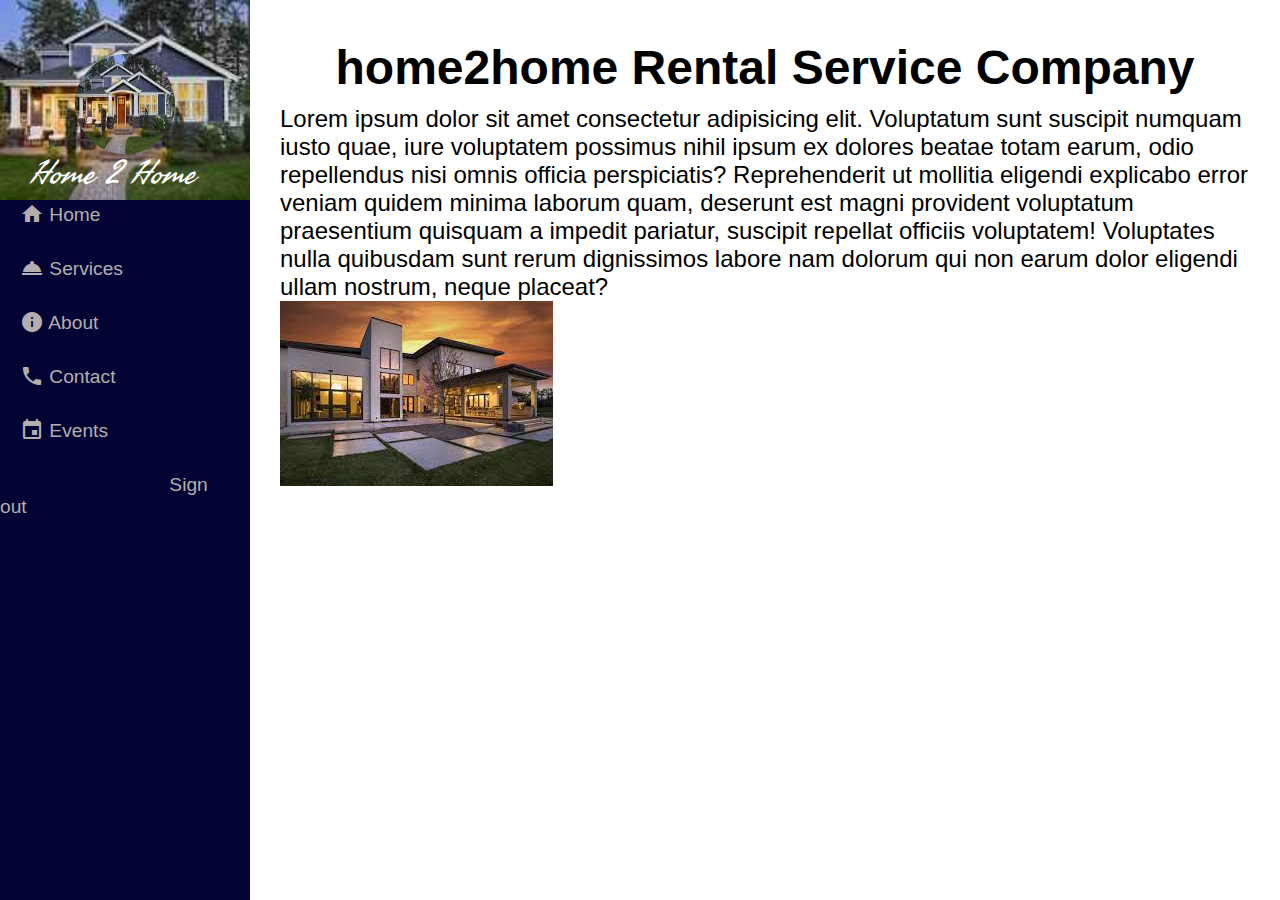
<file: index.html>
<!DOCTYPE html>
<html>
  <head>
    <title>my website</title>
    <meta charset="UTF-8" />
    <meta name="viewport" content="width=device-width, initial-scale=1.0" />
    <link rel="stylesheet" href="style.css" />
    <link
      href="https://fonts.googleapis.com/icon?family=Material+Icons"
      rel="stylesheet"
    />
    <link rel="preconnect" href="https://fonts.googleapis.com" />
    <link rel="preconnect" href="https://fonts.gstatic.com" crossorigin />
    <link
      href="https://fonts.googleapis.com/css2?family=Caveat&family=Fasthand&family=Libre+Baskerville&family=Pacifico&family=Roboto:wght@300&family=Shadows+Into+Light&display=swap"
      rel="stylesheet"
    />
  </head>
  <body>
    <div class="side-bar">
      <div class="background">
        <img src="home.jpg" alt="home2home" />
        <span class="home2"><em>Home 2 Home</em></span>
      </div>
      <img src="home.jpg" class="home2home" />
      <nav>
        <ul class="nav-bar">
          <li>
            <a href="index.html">
              <span class="material-icons"> home </span>
              <span>Home</span>
            </a>
          </li>
          <li>
            <a href="service.html">
              <span class="material-icons"> room_service </span>
              <span>Services</span>
            </a>
          </li>
          <li>
            <a href="about.html">
              <span class="material-icons"> info </span>
              <span>About</span>
            </a>
          </li>
          <li>
            <a href="contact.html">
              <span class="material-icons"> call </span>
              <span>Contact</span>
            </a>
          </li>
          <li>
            <a href="events.html">
              <span class="material-icons"> event </span>
              <span>Events</span>
            </a>
          </li>
          <li>
            <a href="#">
              <span class="material-icons"> logout </span>
              <span>Sign out</span>
            </a>
          </li>
        </ul>
      </nav>
    </div>

    <div class="content">
      <h2>home2home Rental Service Company</h2>
      <p>
        Lorem ipsum dolor sit amet consectetur adipisicing elit. Voluptatum sunt
        suscipit numquam iusto quae, iure voluptatem possimus nihil ipsum ex
        dolores beatae totam earum, odio repellendus nisi omnis officia
        perspiciatis? Reprehenderit ut mollitia eligendi explicabo error veniam
        quidem minima laborum quam, deserunt est magni provident voluptatum
        praesentium quisquam a impedit pariatur, suscipit repellat officiis
        voluptatem! Voluptates nulla quibusdam sunt rerum dignissimos labore nam
        dolorum qui non earum dolor eligendi ullam nostrum, neque placeat?
      </p>
      <img src="downloadh.jpg" alt="h" >
    </div>
  </body>
</html>
</file>
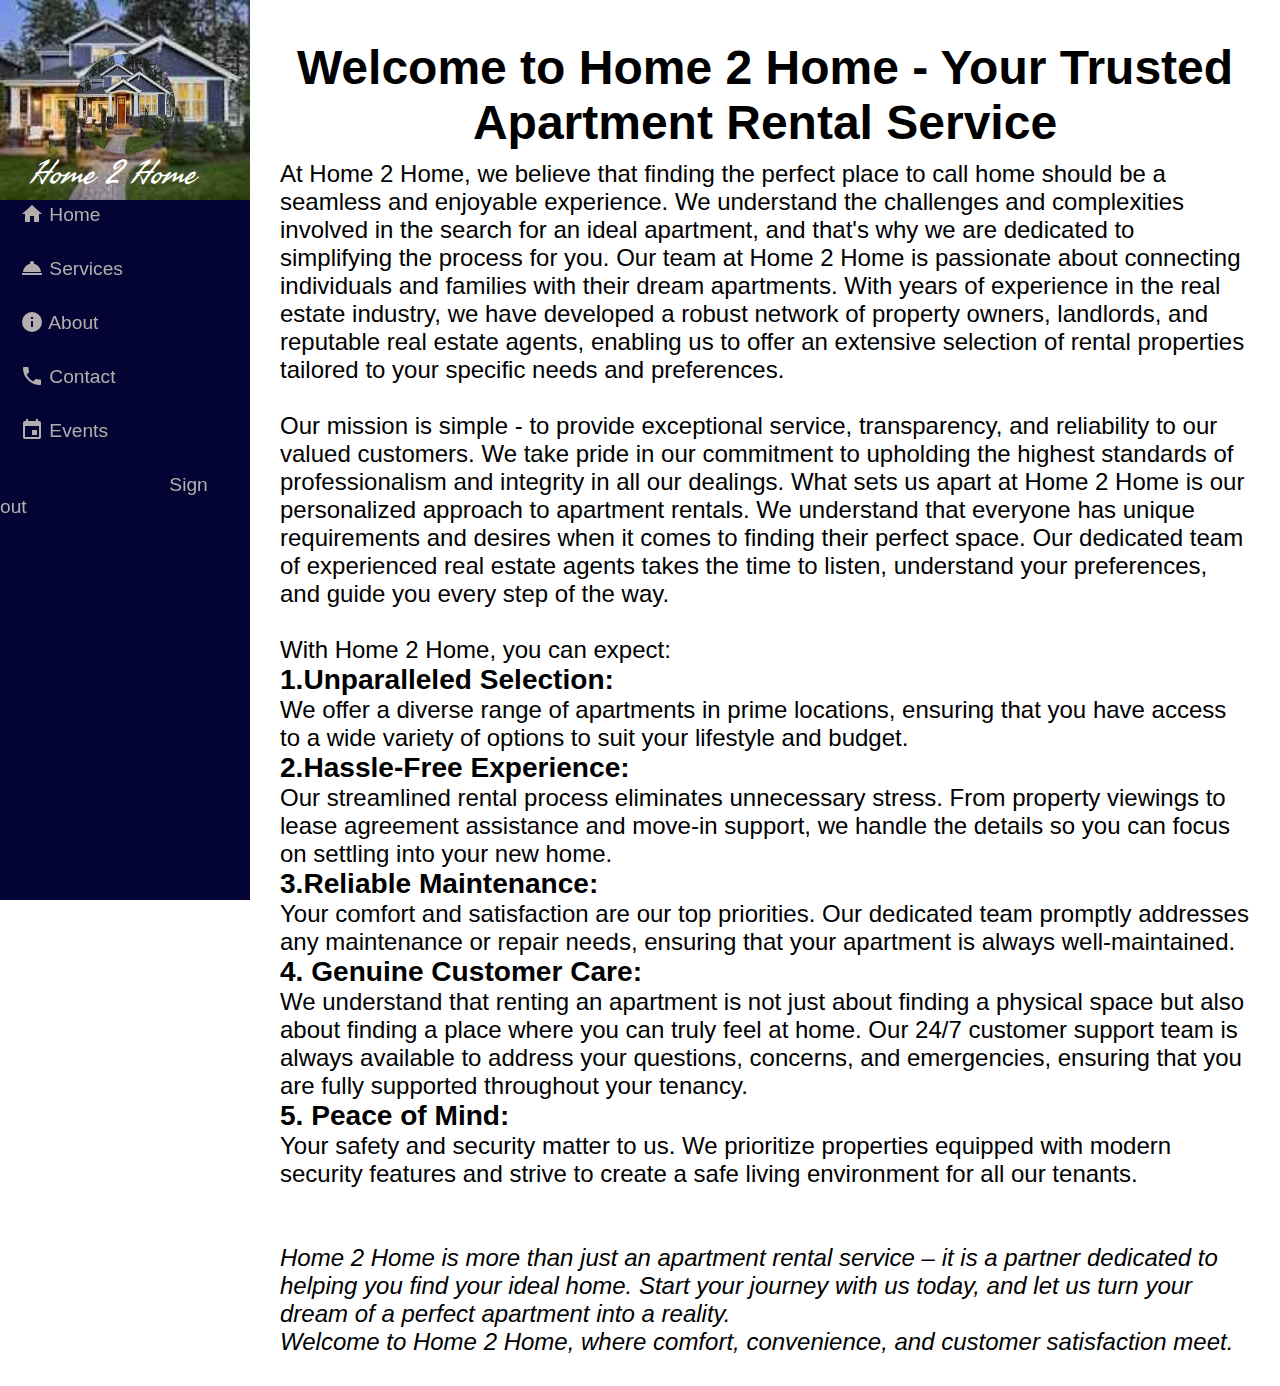
<file: about.html>
<!DOCTYPE html>
<html>
  <head>
    <title>my about page</title>
    <meta charset="UTF-8" />
    <meta name="viewport" content="width=device-width, initial-scale=1.0" />
    <link rel="stylesheet" href="style.css" />
    <link
      href="https://fonts.googleapis.com/icon?family=Material+Icons"
      rel="stylesheet"
    />
    <link rel="preconnect" href="https://fonts.googleapis.com" />
    <link rel="preconnect" href="https://fonts.gstatic.com" crossorigin />
    <link
      href="https://fonts.googleapis.com/css2?family=Caveat&family=Fasthand&family=Libre+Baskerville&family=Pacifico&family=Roboto:wght@300&family=Shadows+Into+Light&display=swap"
      rel="stylesheet"
    />
  </head>
  <body>
    <div class="side-bar">
      <div class="background">
        <img src="home.jpg" alt="home2home" />
        <span class="home2"><em>Home 2 Home</em></span>
      </div>
      <img src="home.jpg" class="home2home" />
      <nav>
        <ul class="nav-bar">
          <li>
            <a href="index.html">
              <span class="material-icons"> home </span>
              <span>Home</span>
            </a>
          </li>
          <li>
            <a href="service.html">
              <span class="material-icons"> room_service </span>
              <span>Services</span>
            </a>
          </li>
          <li>
            <a href="about.html">
              <span class="material-icons"> info </span>
              <span>About</span>
            </a>
          </li>
          <li>
            <a href="contact.html">
              <span class="material-icons"> call </span>
              <span>Contact</span>
            </a>
          </li>
          <li>
            <a href="events.html">
              <span class="material-icons"> event </span>
              <span>Events</span>
            </a>
          </li>
          <li>
            <a href="#">
              <span class="material-icons"> logout </span>
              <span>Sign out</span>
            </a>
          </li>
        </ul>
      </nav>
    </div>
    <div class="content">
      <h2>Welcome to Home 2 Home - Your Trusted Apartment Rental Service</h2>

      <p>
        At Home 2 Home, we believe that finding the perfect place to call home
        should be a seamless and enjoyable experience. We understand the
        challenges and complexities involved in the search for an ideal
        apartment, and that's why we are dedicated to simplifying the process
        for you. Our team at Home 2 Home is passionate about connecting
        individuals and families with their dream apartments. With years of
        experience in the real estate industry, we have developed a robust
        network of property owners, landlords, and reputable real estate agents,
        enabling us to offer an extensive selection of rental properties
        tailored to your specific needs and preferences.
      </p>
      <br />
      <p>
        Our mission is simple - to provide exceptional service, transparency,
        and reliability to our valued customers. We take pride in our commitment
        to upholding the highest standards of professionalism and integrity in
        all our dealings. What sets us apart at Home 2 Home is our personalized
        approach to apartment rentals. We understand that everyone has unique
        requirements and desires when it comes to finding their perfect space.
        Our dedicated team of experienced real estate agents takes the time to
        listen, understand your preferences, and guide you every step of the
        way.
      </p>
      <br />
      With Home 2 Home, you can expect:
      <br />
      <h3>1.Unparalleled Selection:</h3>
      We offer a diverse range of apartments in prime locations, ensuring that
      you have access to a wide variety of options to suit your lifestyle and
      budget.
      <br />

      <h3>2.Hassle-Free Experience:</h3>
      Our streamlined rental process eliminates unnecessary stress. From
      property viewings to lease agreement assistance and move-in support, we
      handle the details so you can focus on settling into your new home. <br />

      <h3>3.Reliable Maintenance:</h3>
      Your comfort and satisfaction are our top priorities. Our dedicated team
      promptly addresses any maintenance or repair needs, ensuring that your
      apartment is always well-maintained.
      <br />

      <h3>4. Genuine Customer Care:</h3>
      We understand that renting an apartment is not just about finding a
      physical space but also about finding a place where you can truly feel at
      home. Our 24/7 customer support team is always available to address your
      questions, concerns, and emergencies, ensuring that you are fully
      supported throughout your tenancy. <br />

      <h3>5. Peace of Mind:</h3>
      Your safety and security matter to us. We prioritize properties equipped
      with modern security features and strive to create a safe living
      environment for all our tenants. <br />
      <br />
      <br />
      <em
        >Home 2 Home is more than just an apartment rental service – it is a
        partner dedicated to helping you find your ideal home. Start your
        journey with us today, and let us turn your dream of a perfect apartment
        into a reality.</em
      >
      <br />

      <em
        >Welcome to Home 2 Home, where comfort, convenience, and customer
        satisfaction meet.</em
      >
    </div>
  </body>
</html>
</file>
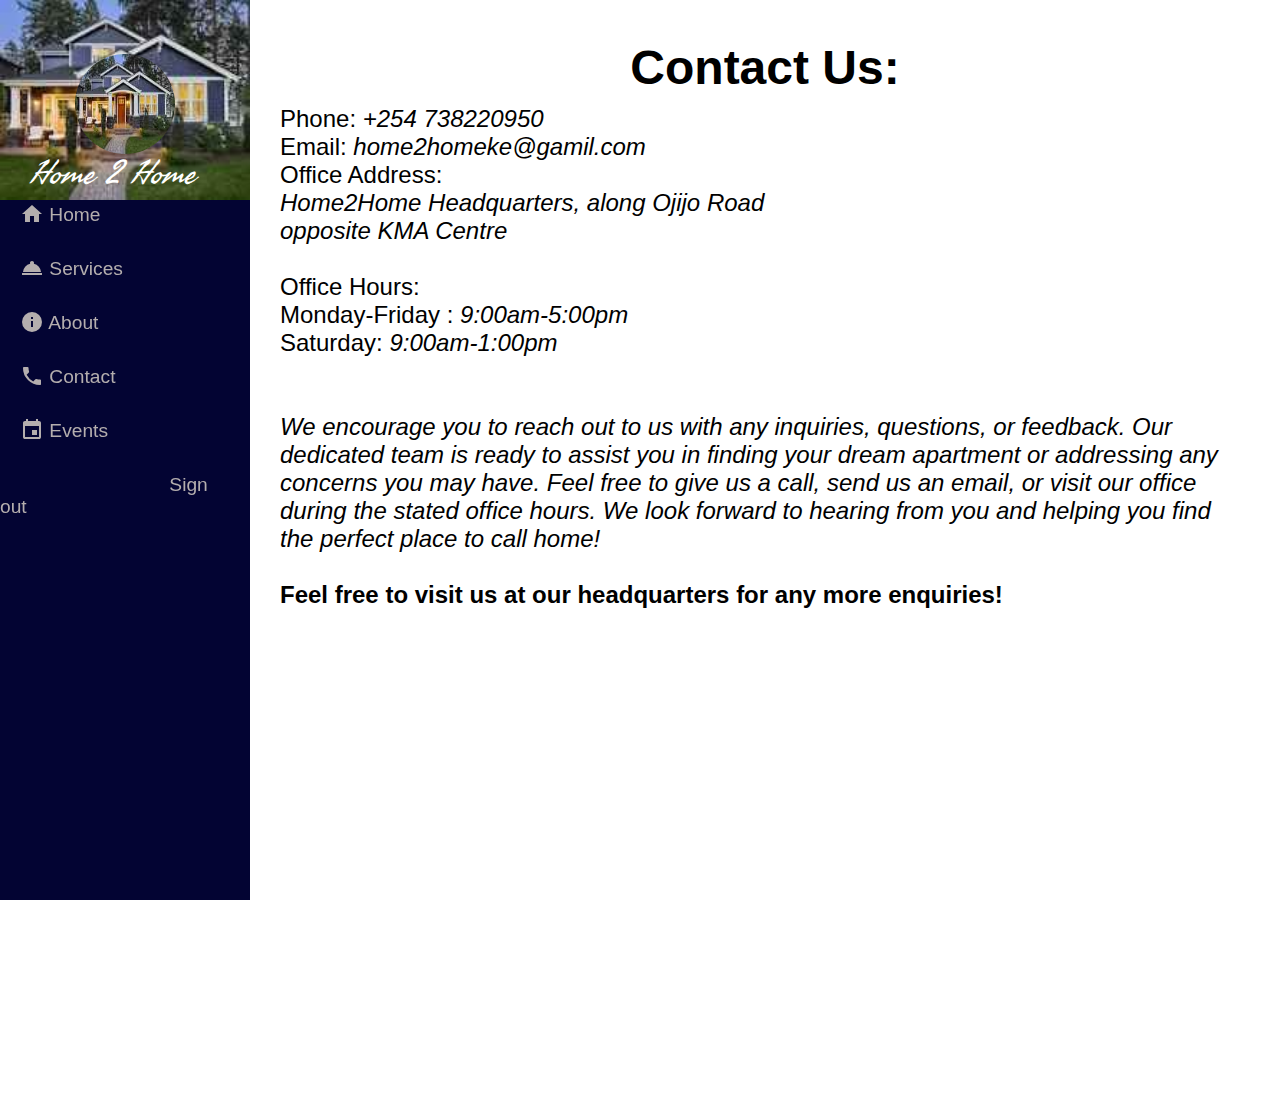
<file: contact.html>
<!DOCTYPE html>
<html>
  <head>
    <title>my contact page</title>
    <meta charset="UTF-8" />
    <meta name="viewport" content="width=device-width, initial-scale=1.0" />
    <link rel="stylesheet" href="style.css" />
    <link
      href="https://fonts.googleapis.com/icon?family=Material+Icons"
      rel="stylesheet"
    />
    <link rel="preconnect" href="https://fonts.googleapis.com" />
    <link rel="preconnect" href="https://fonts.gstatic.com" crossorigin />
    <link
      href="https://fonts.googleapis.com/css2?family=Caveat&family=Fasthand&family=Libre+Baskerville&family=Pacifico&family=Roboto:wght@300&family=Shadows+Into+Light&display=swap"
      rel="stylesheet"
    />
  </head>
  <body>
    <div class="side-bar">
      <div class="background">
        <img src="home.jpg" alt="home2home" />
        <span class="home2"><em>Home 2 Home</em></span>
      </div>
      <img src="home.jpg" class="home2home" />
      <nav>
        <ul class="nav-bar">
          <li>
            <a href="index.html">
              <span class="material-icons"> home </span>
              <span>Home</span>
            </a>
          </li>
          <li>
            <a href="service.html">
              <span class="material-icons"> room_service </span>
              <span>Services</span>
            </a>
          </li>
          <li>
            <a href="about.html">
              <span class="material-icons"> info </span>
              <span>About</span>
            </a>
          </li>
          <li>
            <a href="contact.html">
              <span class="material-icons"> call </span>
              <span>Contact</span>
            </a>
          </li>
          <li>
            <a href="events.html">
              <span class="material-icons"> event </span>
              <span>Events</span>
            </a>
          </li>
          <li>
            <a href="#">
              <span class="material-icons"> logout </span>
              <span>Sign out</span>
            </a>
          </li>
        </ul>
      </nav>
    </div>
    <div class="content">
      <h2>Contact Us:</h2>

      Phone: <em>+254 738220950</em> <br />
      Email: <em>home2homeke@gamil.com</em> <br />
      Office Address: <br />
      <em
        >Home2Home Headquarters, along Ojijo Road <br />
        opposite KMA Centre </em
      ><br />
      <br />
      Office Hours:
      <br />
      Monday-Friday : <em>9:00am-5:00pm</em> <br />
      Saturday: <em>9:00am-1:00pm</em> <br />
      <br />
      <br />
      <em
        >We encourage you to reach out to us with any inquiries, questions, or
        feedback. Our dedicated team is ready to assist you in finding your
        dream apartment or addressing any concerns you may have. Feel free to
        give us a call, send us an email, or visit our office during the stated
        office hours. We look forward to hearing from you and helping you find
        the perfect place to call home!</em
      >
      <br />
      <br />
      <strong
        >Feel free to visit us at our headquarters for any more
        enquiries!</strong
      >
      <br />
      <iframe
        src="https://www.google.com/maps/embed?pb=!1m18!1m12!1m3!1d3988.8501661834807!2d36.804757614754!3d-1.2622404990793543!2m3!1f0!2f0!3f0!3m2!1i1024!2i768!4f13.1!3m3!1m2!1s0x182f10d6c882173b%3A0x72506dd1868b6f7!2sInstitute%20of%20Software%20Technologies!5e0!3m2!1sen!2ske!4v1688572680767!5m2!1sen!2ske"
        width="600"
        height="450"
        style="border: 0"
        allowfullscreen=""
        loading="lazy"
        referrerpolicy="no-referrer-when-downgrade"
      ></iframe>
    </div>
  </body>
</html>
</file>
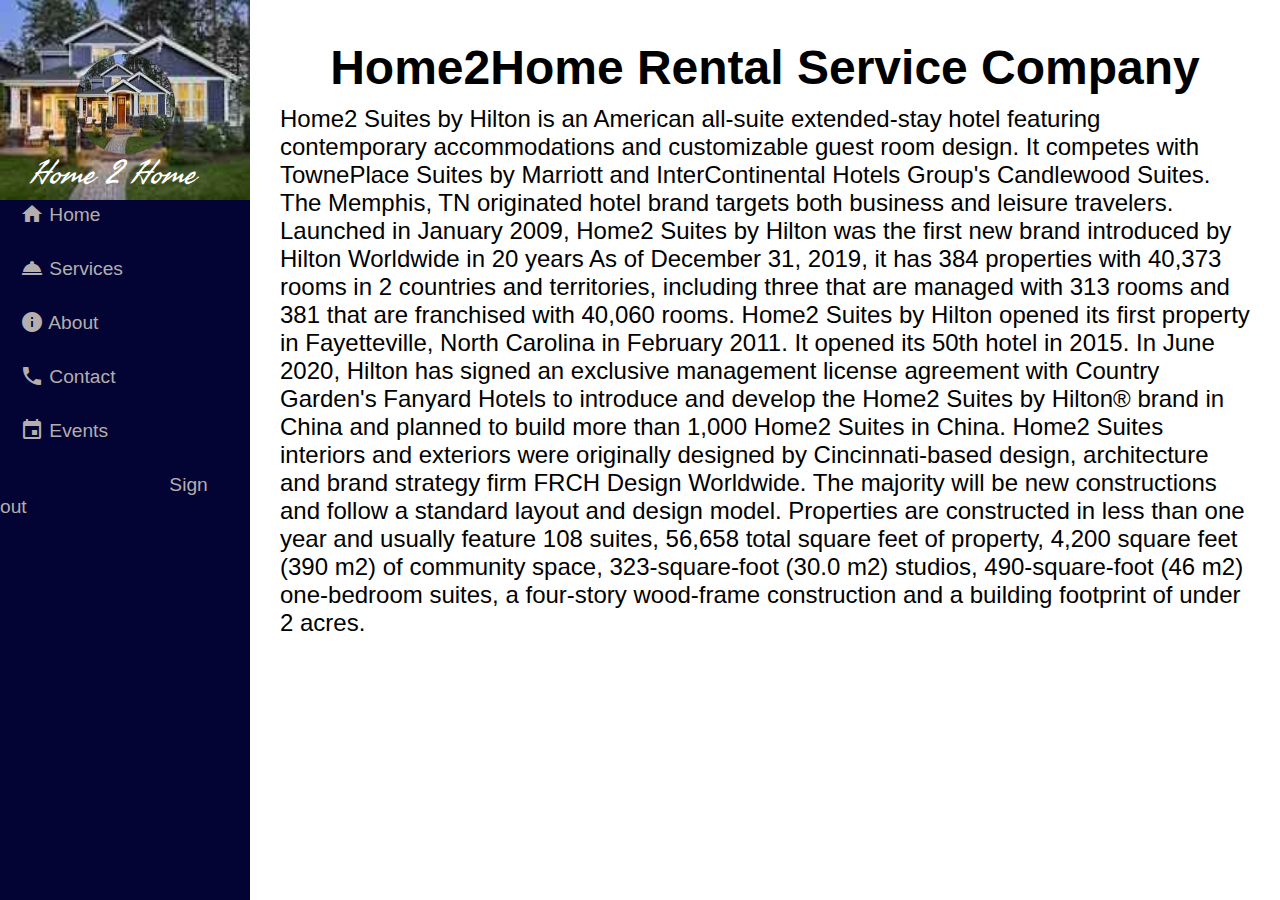
<file: events.html>
<!DOCTYPE html>
<html>
  <head>
    <title>my website</title>
    <meta charset="UTF-8" />
    <meta name="viewport" content="width=device-width, initial-scale=1.0" />
    <link rel="stylesheet" href="style.css" />
    <link
      href="https://fonts.googleapis.com/icon?family=Material+Icons"
      rel="stylesheet"
    />
    <link rel="preconnect" href="https://fonts.googleapis.com" />
    <link rel="preconnect" href="https://fonts.gstatic.com" crossorigin />
    <link
      href="https://fonts.googleapis.com/css2?family=Caveat&family=Fasthand&family=Libre+Baskerville&family=Pacifico&family=Roboto:wght@300&family=Shadows+Into+Light&display=swap"
      rel="stylesheet"
    />
  </head>
  <body>
    <div class="side-bar">
      <div class="background">
        <img src="home.jpg" alt="home2home" />
        <span class="home2"><em>Home 2 Home</em></span>
      </div>
      <img src="home.jpg" class="home2home" />
      <nav>
        <ul class="nav-bar">
          <li>
            <a href="index.html">
              <span class="material-icons"> home </span>
              <span>Home</span>
            </a>
          </li>
          <li>
            <a href="service.html">
              <span class="material-icons"> room_service </span>
              <span>Services</span>
            </a>
          </li>
          <li>
            <a href="about.html">
              <span class="material-icons"> info </span>
              <span>About</span>
            </a>
          </li>
          <li>
            <a href="contact.html">
              <span class="material-icons"> call </span>
              <span>Contact</span>
            </a>
          </li>
          <li>
            <a href="events.html">
              <span class="material-icons"> event </span>
              <span>Events</span>
            </a>
          </li>
          <li>
            <a href="#">
              <span class="material-icons"> logout </span>
              <span>Sign out</span>
            </a>
          </li>
        </ul>
      </nav>
    </div>
    <div class="content">
      <h2>Home2Home Rental Service Company</h2>
      <p>Home2 Suites by Hilton is an American all-suite extended-stay hotel 
        featuring contemporary accommodations and customizable guest room design.
         It competes with TownePlace Suites by Marriott and InterContinental Hotels 
         Group's Candlewood Suites. The Memphis, TN originated hotel brand
          targets both business and leisure travelers. Launched in January 2009, 
          Home2 Suites by Hilton was the first new brand introduced by Hilton Worldwide in 20 years
          As of December 31, 2019, it has 384 properties with 40,373 rooms in 2 countries 
          and territories, including three that are managed with 313 rooms and 381 that 
          are franchised with 40,060 rooms.
        Home2 Suites by Hilton opened its first property in Fayetteville, North Carolina in February 2011.
         It opened its 50th hotel in 2015.
        
        In June 2020, Hilton has signed an exclusive management license agreement with Country Garden's Fanyard 
        Hotels to introduce and develop the Home2 Suites by Hilton® brand in China and planned
         to build more than 1,000 Home2 Suites in China.
        Home2 Suites interiors and exteriors were originally designed by Cincinnati-based design,
        architecture and brand strategy firm FRCH Design Worldwide. 
        The majority  will be new constructions and follow a standard layout and design model.
        Properties are constructed in less than one year and usually feature 108 suites,
        56,658 total square feet of property, 4,200 square feet (390 m2) of community space, 
        323-square-foot (30.0 m2) studios, 490-square-foot (46 m2) one-bedroom suites,
        a four-story wood-frame construction and a building footprint of under 2 acres.

      </p>
    </div>
  </body>
</html>
</file>
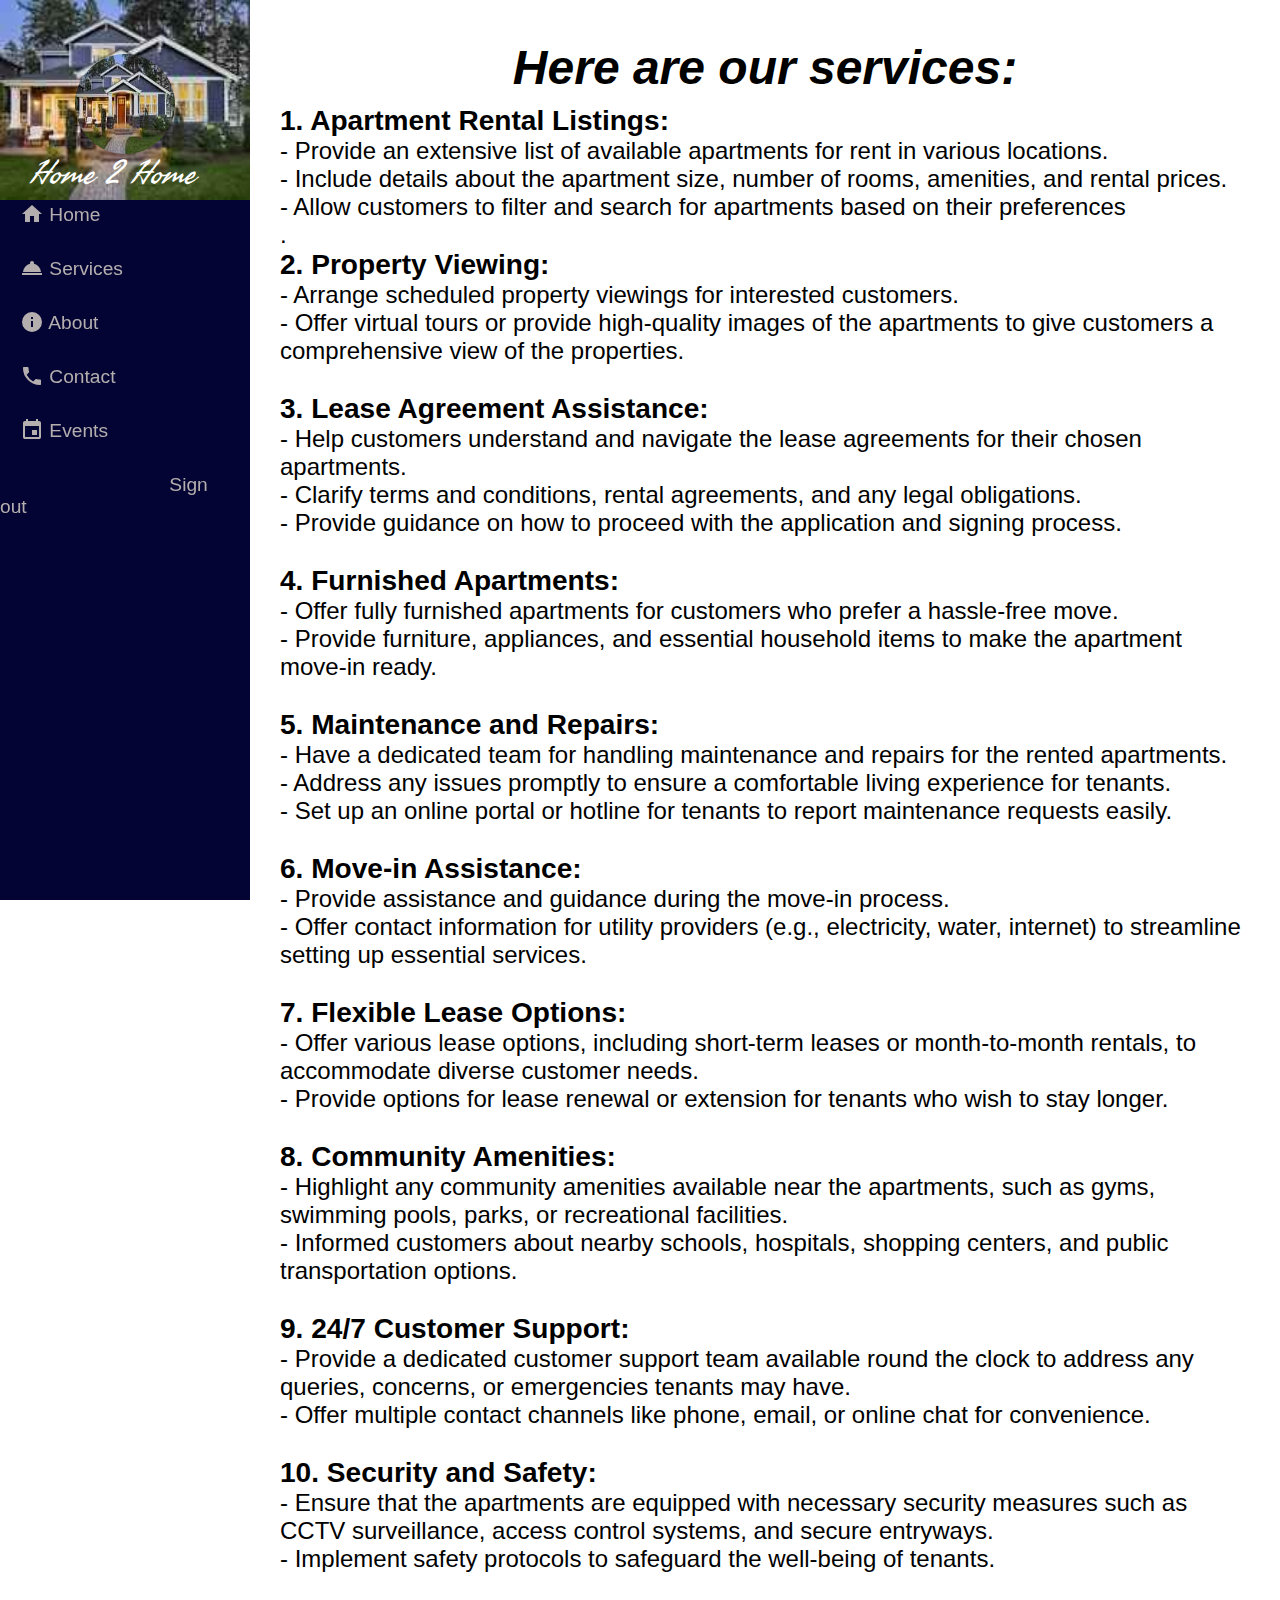
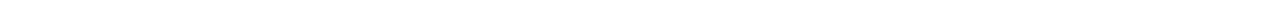
<file: service.html>
<!DOCTYPE html>
<html>
  <head>
    <title>my service page</title>
    <meta charset="UTF-8" />
    <meta name="viewport" content="width=device-width, initial-scale=1.0" />
    <link rel="stylesheet" href="style.css" />
    <link
      href="https://fonts.googleapis.com/icon?family=Material+Icons"
      rel="stylesheet"
    />
    <link rel="preconnect" href="https://fonts.googleapis.com" />
    <link rel="preconnect" href="https://fonts.gstatic.com" crossorigin />
    <link
      href="https://fonts.googleapis.com/css2?family=Caveat&family=Fasthand&family=Libre+Baskerville&family=Pacifico&family=Roboto:wght@300&family=Shadows+Into+Light&display=swap"
      rel="stylesheet"
    />
  </head>
  <body>
    <div class="side-bar">
      <div class="background">
        <img src="home.jpg" alt="home2home" />
        <span class="home2"><em>Home 2 Home</em></span>
      </div>
      <img src="home.jpg" class="home2home" />
      <nav>
        <ul class="nav-bar">
          <li>
            <a href="index.html">
              <span class="material-icons"> home </span>
              <span>Home</span>
            </a>
          </li>
          <li>
            <a href="service.html">
              <span class="material-icons"> room_service </span>
              <span>Services</span>
            </a>
          </li>
          <li>
            <a href="about.html">
              <span class="material-icons"> info </span>
              <span>About</span>
            </a>
          </li>
          <li>
            <a href="contact.html">
              <span class="material-icons"> call </span>
              <span>Contact</span>
            </a>
          </li>
          <li>
            <a href="events.html">
              <span class="material-icons"> event </span>
              <span>Events</span>
            </a>
          </li>
          <li>
            <a href="#">
              <span class="material-icons"> logout </span>
              <span>Sign out</span>
            </a>
          </li>
        </ul>
      </nav>
    </div>
    <div class="content">
      <h2><em>Here are our services:</em></h2>

<h3>1. Apartment Rental Listings:</h3>
   <p>- Provide an extensive list of available apartments for rent in various locations. <br>
   - Include details about the apartment size, number of rooms, amenities, and rental prices. <br>
   - Allow customers to filter and search for apartments based on their preferences</p>.
<br>
<h3>2. Property Viewing:</h3>
   <p>- Arrange scheduled property viewings for interested customers. <br>
   - Offer virtual tours or provide high-quality images of the apartments to give customers a comprehensive view of the 

properties.</p>
<br>
<h3>3. Lease Agreement Assistance:</h3>
   <p>- Help customers understand and navigate the lease agreements for their chosen apartments. <br>
   - Clarify terms and conditions, rental agreements, and any legal obligations. <br>
   - Provide guidance on how to proceed with the application and signing process.</p>
<br>
<h3>4. Furnished Apartments:</h3>
   <p>- Offer fully furnished apartments for customers who prefer a hassle-free move. <br>
   - Provide furniture, appliances, and essential household items to make the apartment move-in ready.</p>
<br>
<h3>5. Maintenance and Repairs:</h3>

   <p>- Have a dedicated team for handling maintenance and repairs for the rented apartments. <br>
   - Address any issues promptly to ensure a comfortable living experience for tenants. <br>
   - Set up an online portal or hotline for tenants to report maintenance requests easily.</p>
<br>
<h3>6. Move-in Assistance:</h3>
   <p>- Provide assistance and guidance during the move-in process. <br>
   - Offer contact information for utility providers (e.g., electricity, water, internet) to streamline setting up essential services.</p>
<br>
<h3>7. Flexible Lease Options:</h3>
   <p>- Offer various lease options, including short-term leases or month-to-month 
rentals, to accommodate diverse customer needs. <br>
   - Provide options for lease renewal or extension for tenants who wish to stay longer.</p>
<br>
<h3>8. Community Amenities:</h3>
   <p>- Highlight any community amenities available near the apartments, such as gyms, swimming pools, parks, or recreational facilities. <br>
   - Informed customers about nearby schools, hospitals, shopping centers, and public transportation options.</p>
<br>
<h3>9. 24/7 Customer Support:</h3>
   <p>- Provide a dedicated customer support team available round the clock to address any queries, concerns, or emergencies tenants may have. <br>
   - Offer multiple contact channels like phone, email, or online chat for convenience.</p>
<br>
<h3>10. Security and Safety:</h3>
    <p>- Ensure that the apartments are equipped with necessary security measures such as CCTV surveillance, access control systems, and secure entryways. <br>
    - Implement safety protocols to safeguard the well-being of tenants.</p>
    </div>
  </body>
</htm
</file>
<file: style.css>
* {
    margin: 0;
    padding: 0;
    text-decoration: none;
}
body {
    box-sizing: border-box;
    font-family: 'Gill Sans', 'Gill Sans MT', Calibri, 'Trebuchet MS', sans-serif;
}
.background img {
    height: 200px;
    width: 250px;
    margin: 0;
    padding: 0;
}
nav {
   position: relative;
   bottom: 4%;
}
.home2home {
    width: 100px;
    height: 100px;
    position: absolute;
    top: 6%;
    left: 30%;
    border-radius: 50%;
}
.home2 {
    position: relative;
    bottom: 60px;
    font-size: 2em;
    color: #fff;
    left: 30px;
    padding: 0;
    margin: 0;
    font-family: 'Fasthand', cursive;
}
nav {
    position: relative;
    bottom: 10%;
}
.side-bar {
    position: fixed;
    background: #030433;
    width: 250px;
    height: 100%;
}

.side-bar ul li {
    margin: 25px 0;
}
.side-bar ul li a {
    color: #b4aeae;
    padding: 0 20px;
    transition: 1s;
    font-size: 1.2em;
}
.side-bar ul li a:hover {
    color: #fff;
    margin-left: 20px;  
}

.content {
    margin-left: 250px;
    padding: 30px;
    font-size: 1.5em;
}
.material-icons {
    position: relative;
    top: 5px;
}
.content h2 {
    text-align: center;
    font-size: 2em;
    padding: 10px;
}
</file>
